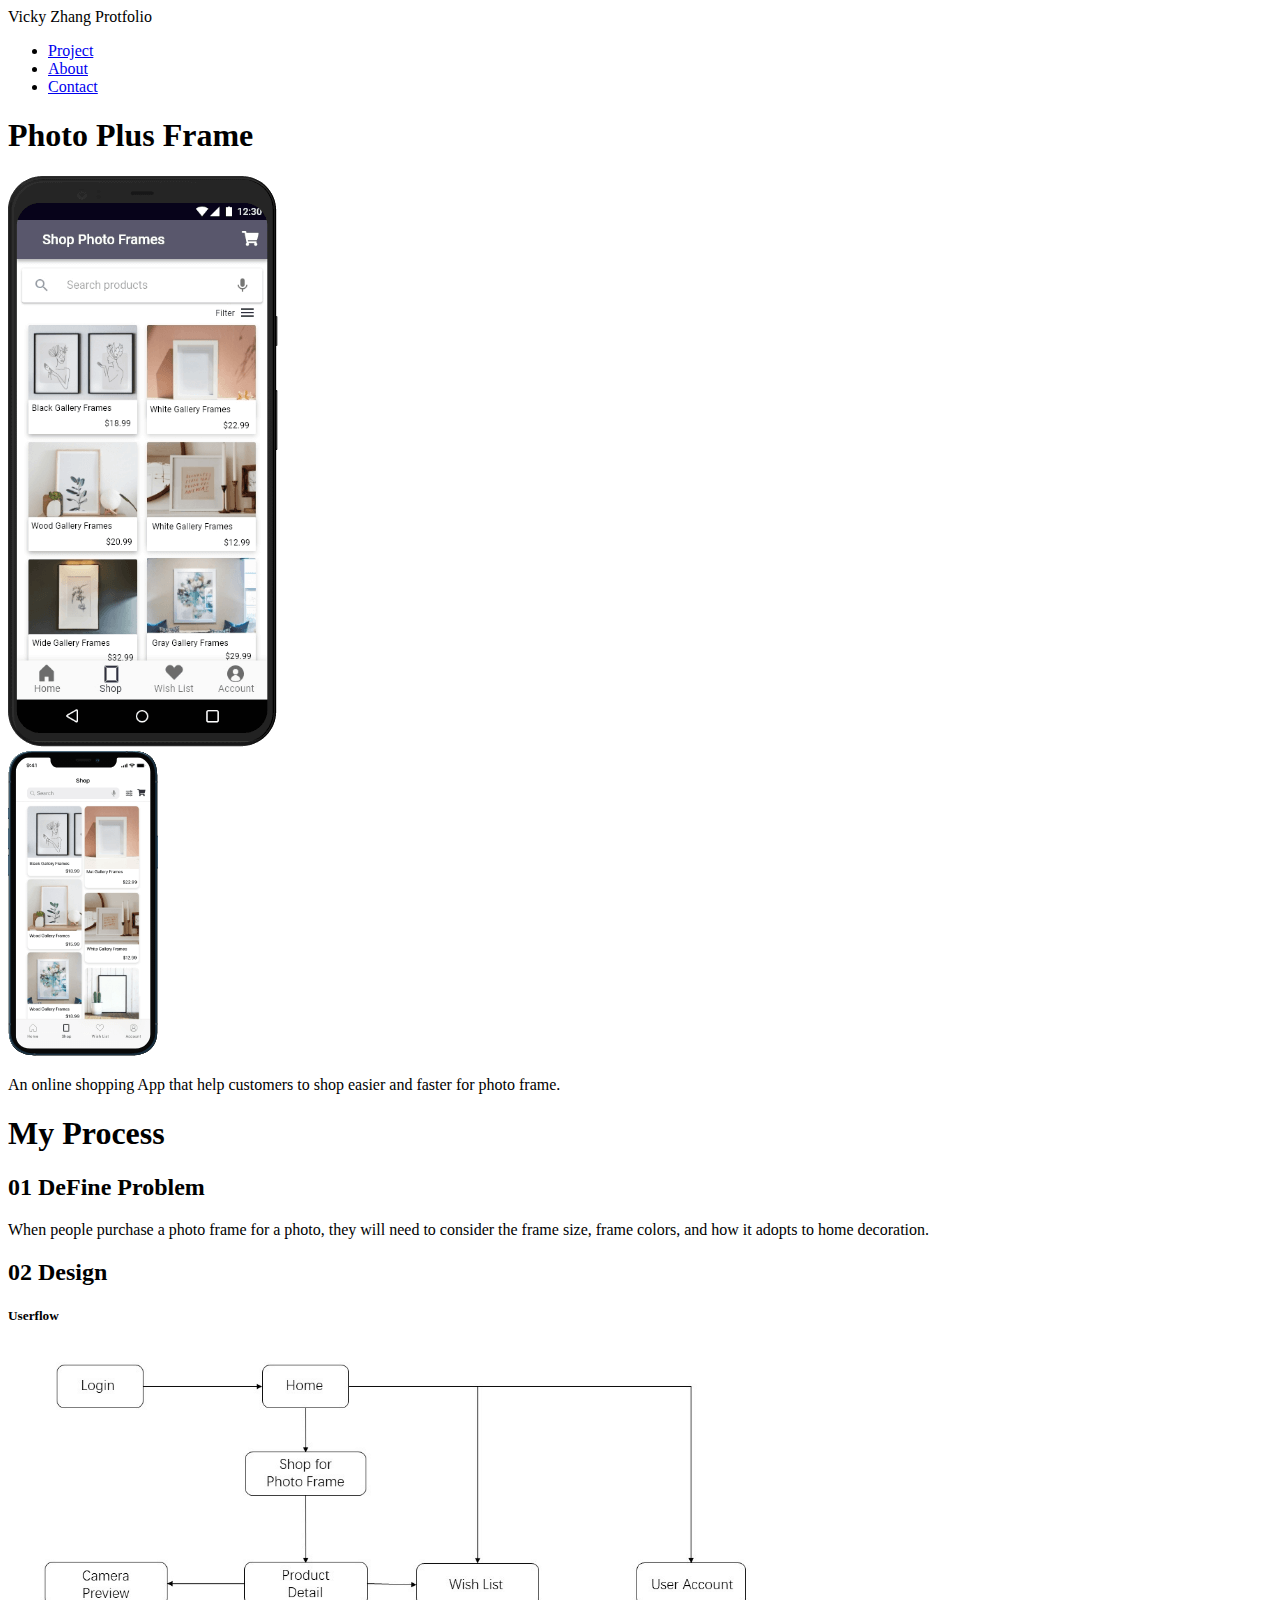
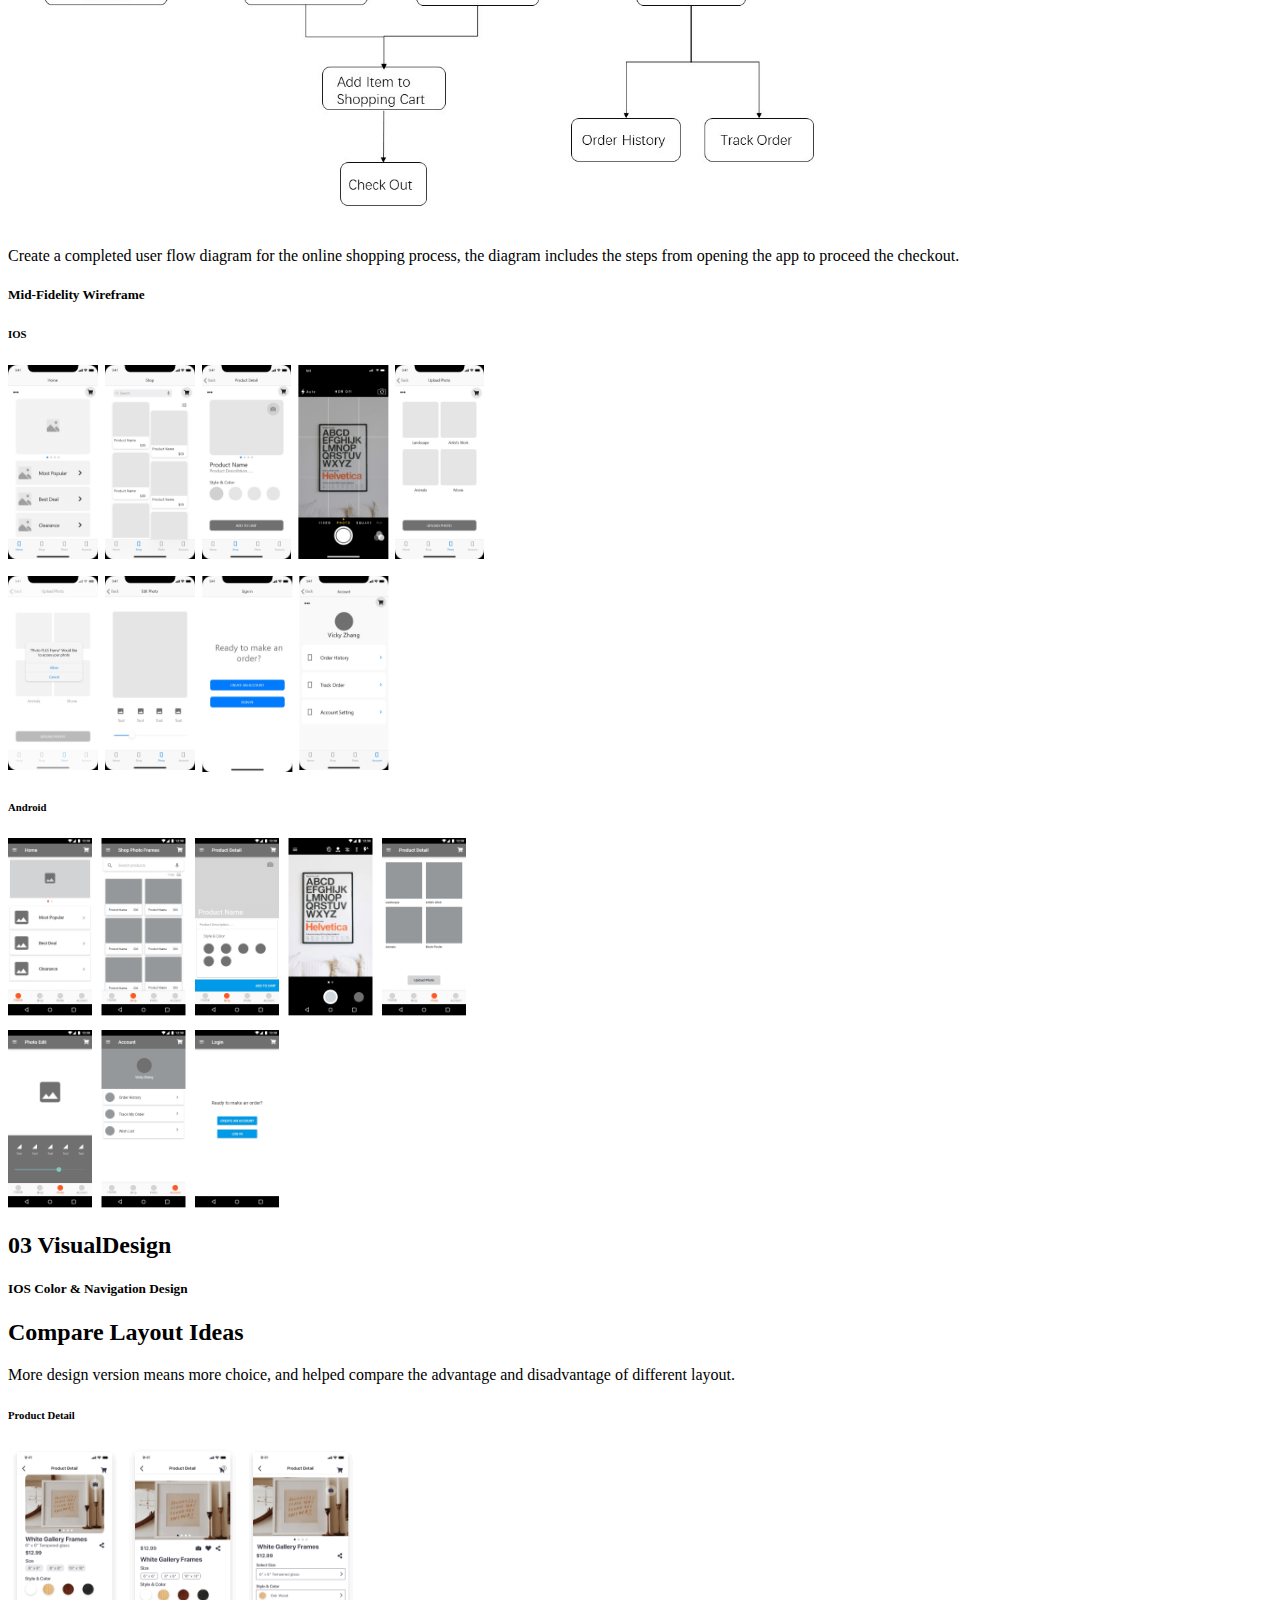
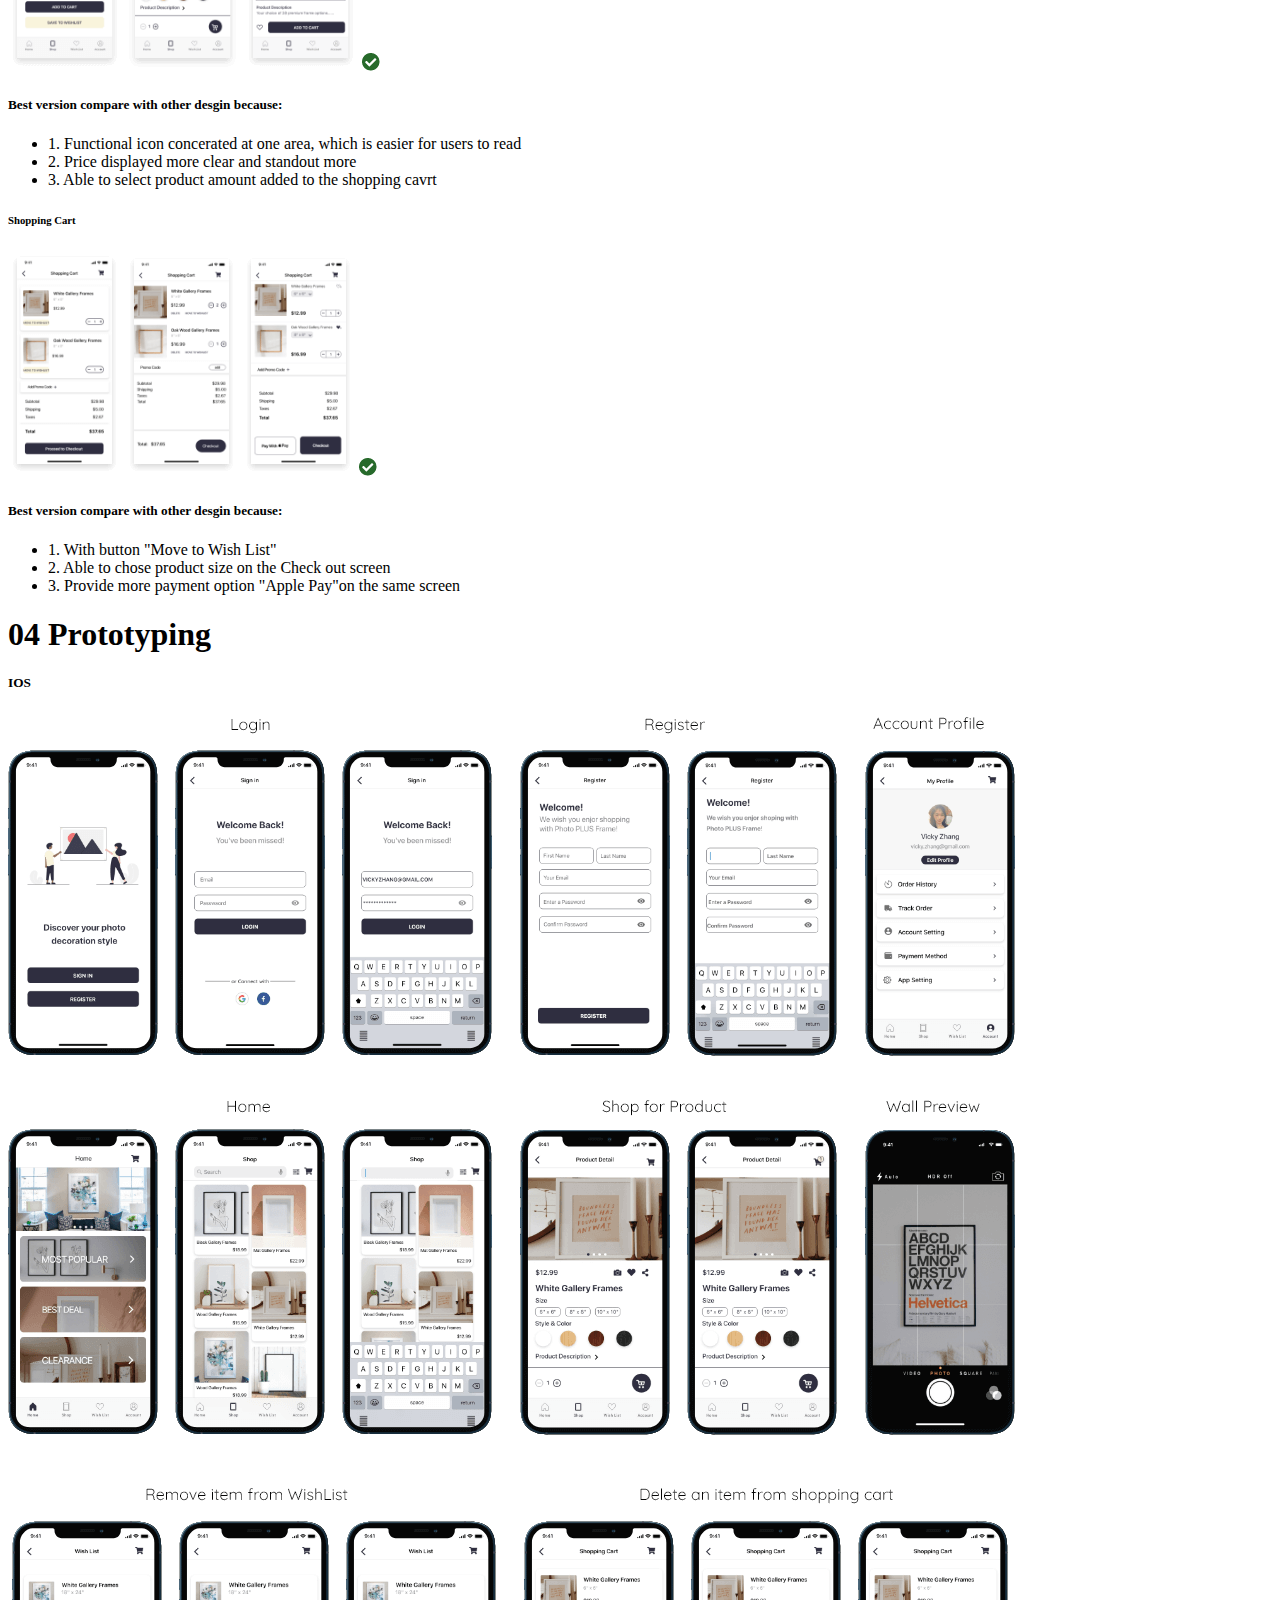
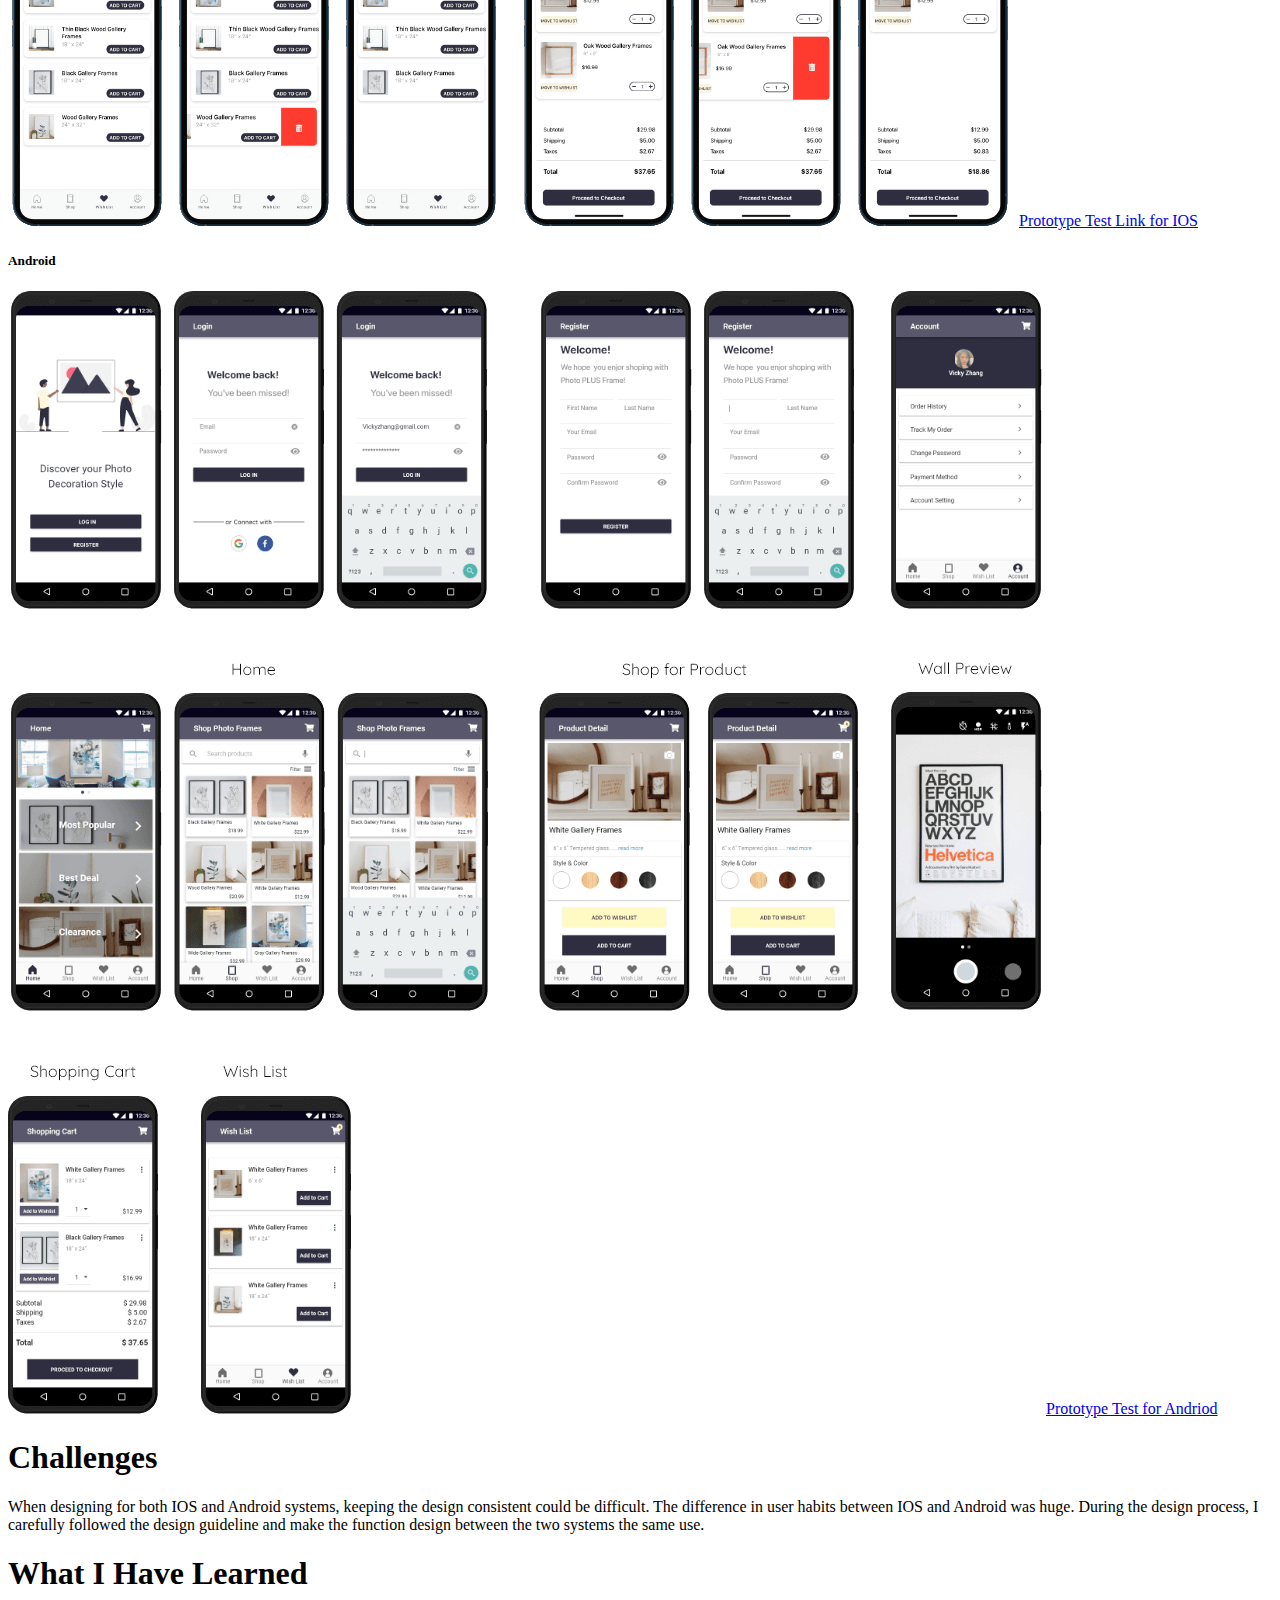
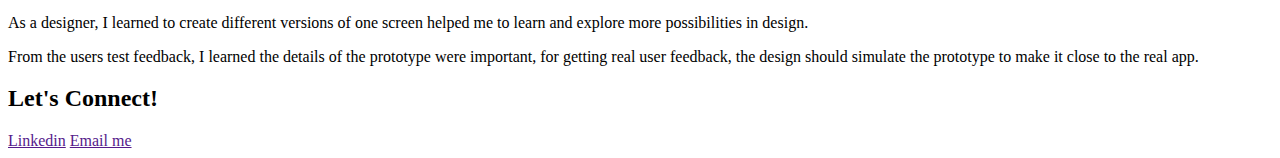
<file: Project1_PPF.html>
<!DOCTYPE html>
<head>
	<meta http-equiv="Content-Type" content="text/html; charset=utf-8">
	<meta name="keywords" content="UI/UX Designer, UI/UX Portfolio">
	<meta name="author" content="Vicky Zhang">
	<title>Vicky Zhang UX/UI Designer, Boston, MA</title>
</head>

<body>
	<!-- For the header -->
	<header>
		<div>Vicky Zhang Protfolio</div>
    <nav>
			<ul>
       <li><a href="index.html">Project</a></li>
       <li><a href="about.html">About</a></li>
       <li><a href="contact">Contact</a></li>
		  </ul>
    </nav>
  </header>
	<!-- Main -->
	<main>
  <div> 	<!-- Title  -->
	 <h1>Photo Plus Frame</h1>
	</div>
	 <div><!-- open first column (used for image) -->
 		<picture>
      <source srcset="img\Photo Plus Frame\Home_Project 1 Android.png" media="(max-width:767px)">
      <img src="img\Photo Plus Frame\Home_Project 1 Android.png" alt="PPF Android Mockup">
     </picture>
 	</div><!--  -->
 	<div><!-- open first column (used for image) -->
 		<picture>
      <source srcset="img\Photo Plus Frame\Home_Project 1 IOS.png" media="(max-width:767px)">
      <img src="img\Photo Plus Frame\Home_Project 1 IOS.png" alt="PPF Android Mockup">
     </picture>
 	</div><!--  -->
	<div class="Intro">
	 <p>An online shopping App that help customers to shop easier and faster for
		 photo frame.</p>
  </div>

	<div class="01 My Process">
		<h1>My Process</h1>
		<h2>01 DeFine Problem</h2>
		<p>When people purchase a photo frame for a photo, they will need to consider
			the frame size, frame colors, and how it adopts to home decoration.</p>
	</div>

	<div class="02 Design">
		<h2>02 Design</h2>
		<h5>Userflow</h5>
			<picture>
      	<source srcset="img\Photo Plus Frame\User flow.png" media="(max-width:767px)">
      	<img src="img\Photo Plus Frame\User flow.png" alt="PPF AUser flow">
     	</picture>
     <p>Create a completed user flow diagram for the online shopping process, the
			 diagram includes the steps from opening the app to proceed the checkout.</p>
		 <h5>Mid-Fidelity Wireframe</h5>
		 <h6>IOS</h6>
		  <picture>
			 <source srcset="img\Photo Plus Frame\Project_IOS Mid Fidelity.png" media="(max-width:767px)">
			 <img src="img\Photo Plus Frame\Project_IOS Mid Fidelity Wireframe.png" alt="IOS Mid Fidelity Wireframe">
		  </picture>
		 <h6>Android</h6>
		  <picture>
		 <source srcset="img\Photo Plus Frame\Project_Android Mid Fidelity Wireframe.png" media="(max-width:767px)">
		 <img src="img\Photo Plus Frame\Project_Android Mid Fidelity Wireframe.png" alt="Android Mid Fidelity Wireframe">
	    </picture>
	</div>

	<div class="03 VisualDesign">
		<h2>03 VisualDesign</h2>
		<h5>IOS Color & Navigation Design</h5>
		<h2>Compare Layout Ideas</h2>
		<p>More design version means more choice, and helped compare the advantage
			and disadvantage of different layout. </p>
		<h6>Product Detail</h6>
			<picture>
	 			<source srcset="img\Photo Plus Frame\06 - Product Detail - V1.png" media="(max-width:767px)">
	 			<img src="img\Photo Plus Frame\06 - Product Detail - V1.png" alt="06 - Product Detail – V1">
			</picture>
			<picture>
	 			<source srcset="img\Photo Plus Frame\06 - Product Detail – V2.png" media="(max-width:767px)">
	 			<img src="img\Photo Plus Frame\06 - Product Detail – V2.png" alt="06 - Product Detail – V2">
			</picture>
			<picture>
	 			<source srcset="img\Photo Plus Frame\06 - Product Detail – V3.png" media="(max-width:767px)">
	 			<img src="img\Photo Plus Frame\06 - Product Detail – V3.png" alt="06 - Product Detail – V3">
			</picture>
			<picture>
	 			<source srcset="img\Photo Plus Frame\Check Mark.png" media="(max-width:767px)">
	 			<img src="img\Photo Plus Frame\Check Mark.png" alt="Check Mark">
			</picture>
			<h5>Best version compare with other desgin because:</h5>
					<ul>
						<li><a>1. Functional icon concerated at one area, which is
   					easier for users to read</a></li>
						<li><a>2. Price displayed more clear and standout more</a></li>
						<li><a>3. Able to select product amount added to the
   									shopping cavrt</a></li>
 					</ul>

					<h6>Shopping Cart</h6>
				 	 <picture>
				 		 <source srcset="img\Photo Plus Frame\Shopping cart - V1.png" media="(max-width:767px)">
				 		 <img src="img\Photo Plus Frame\Shopping cart - V1.png" alt="Shopping cart - V1">
				 	 </picture>
				 	 <picture>
				 		 <source srcset="img\Photo Plus Frame\Shopping cart – V2.png" media="(max-width:767px)">
				 		 <img src="img\Photo Plus Frame\Shopping cart – V2.png" alt="Shopping cart – V2">
				 	 </picture>
				 	 <picture>
				 		 <source srcset="img\Photo Plus Frame\Shopping cart – V3" media="(max-width:767px)">
				 		 <img src="img\Photo Plus Frame\Shopping cart – V3.png" alt="Shopping cart – V3">
				 	 </picture>
				 	 <picture>
				 		 <source srcset="img\Photo Plus Frame\Check Mark.png" media="(max-width:767px)">
				 		 <img src="img\Photo Plus Frame\Check Mark.png" alt="Check Mark">
				 	 </picture>
				 	 <h5>Best version compare with other desgin because:</h5>
				 			 <ul>
				 				 <li><a>1. With button "Move to Wish List"</a></li>
				 				 <li><a>2. Able to chose product size on the Check out
									 				screen</a></li>
				 				 <li><a>3. Provide more payment option "Apple Pay"on
									 					the same screen</a></li>
				 			 </ul>
	 </div>

	 <div class="04 Prototyping">
	  <h1>04 Prototyping</h1>
		<h5>IOS</h5>
			<picture>
				<source srcset="img\Photo Plus Frame\IOS Mockup.png" media="(max-width:767px)">
				<img src="img\Photo Plus Frame\IOS Mockup.png" alt="IOS Mockup">
			</picture>
			<a href="https://vickyzhang389707.invisionapp.com/console/share/JVNWQ7MY
				XCD">Prototype Test Link for IOS</a>

				<h5>Android</h5>
					<picture>
						<source srcset="img\Photo Plus Frame\Android Mockup.png" media="(max-width:767px)">
						<img src="img\Photo Plus Frame\Android Mockup.png" alt="Android Mockup">
					</picture>
				<a href="https://vickyzhang389707.invisionapp.com/console/share/6CK8
						EDQTVA7">Prototype Test for Andriod</a>

	 </div>

	<div class="Challenges">
		<h1>Challenges </h1>
			<p>When designing for both IOS and Android systems, keeping the design
				consistent could be difficult. The difference in user habits between IOS
				and Android was huge. During the design process, I carefully followed the
				 design guideline and make the function design between the two systems
				 the same use.</p>
	</div>

	<div class="What I Have Learned">
		<h1>What I Have Learned </h1>
		<p>As a designer, I learned to create different versions of one screen
			helped me to learn and explore more possibilities in design.</p>

		<p>From the users test feedback, I learned the details of the prototype were
			important, for getting real user feedback, the design should simulate the
			prototype to make it close to the real app.</p>
	</div>



	</main>
	<footer>
    <h2>Let's Connect!</h2>
        <div>
        <a href="">Linkedin</a>
        <a href="">Email me</a>
        </div>
    <!--Social Media Layout and Placeholders-->

	</footer>
</body>

</html>
</file>
